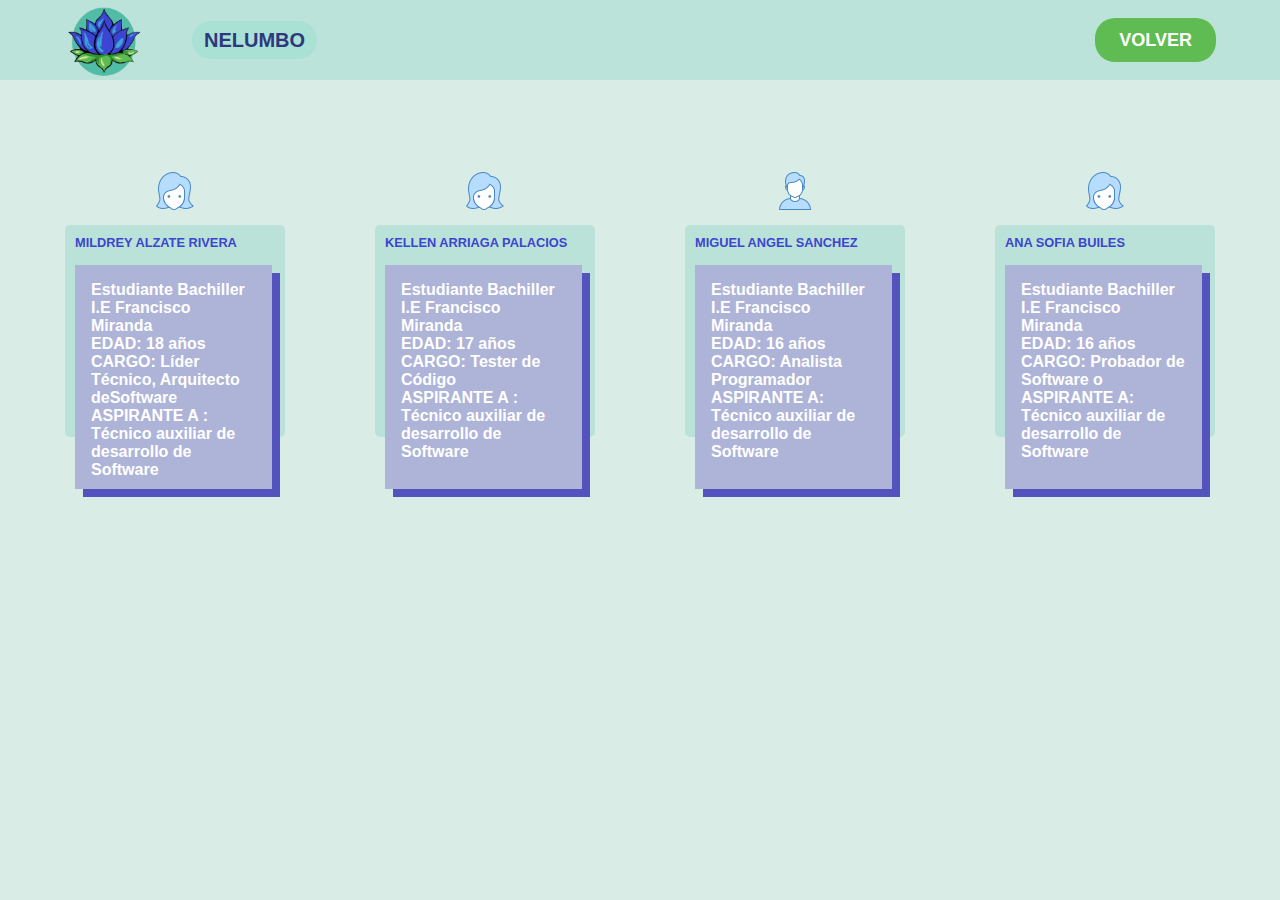
<file: Equipo/index.html>
<!DOCTYPE html>
<html lang="es">

<head>
    <meta charset="UTF-8">
    <meta name="viewport" content="width=device-width, initial-scale=1.0">
    <title>Equipo</title>
    <link rel="stylesheet" href="style.css">
    <link rel="shortcut icon" href="Imagenes/Nelumbo logo.png" type="image/x-icon">
</head>
<body>
    <div class="main-container">
        <div class="top-bar">
            <div class="top-bar-1">
                <div class="logo">
                    <img src="Imagenes/Nelumbo logo.png" alt="">
                </div>
                <div class="logo-menu">
                    <span class="logo-texto">NELUMBO</span>
                </div>
            </div>
            <div class=" top-bar-2">
                <div class="regis-menu">
                    <a href="../Inicio/index.html" class="regis-text">VOLVER</a>
                </div>   
            </div>
        </div>
    </div>
    <div class="container">
        <div class="cards">
            <div class="card">
                <div class="image">
                    <img src="Imagenes/icons8-female-user-40.png" alt="">
                </div>
                <div class="info">
                    <h1 class="nombre">MILDREY ALZATE RIVERA</h1>
                    <div class="info_card">
                        <p>Estudiante Bachiller I.E Francisco Miranda</p>
                        <p>EDAD: 18 años</p>
                        <p>CARGO: Líder Técnico, Arquitecto deSoftware</p>
                        <p>ASPIRANTE A : Técnico auxiliar de desarrollo de Software</p>
                    </div>
                </div>
            </div>
            <div class="card">
                <div class="image">
                    <img src="Imagenes/icons8-female-user-40.png" alt="">
                </div>
                <div class="info">
                    <h1 class="nombre">KELLEN ARRIAGA PALACIOS</h1>
                    <div class="info_card">
                        <p>Estudiante Bachiller I.E Francisco Miranda</p>
                        <p>EDAD: 17 años</p>
                        <p>CARGO: Tester de Código </p>
                        <p>ASPIRANTE A : Técnico auxiliar de desarrollo de Software</p>
                    </div>
                </div>
            </div>
            <div class="card">
                <div class="image">
                    <img src="Imagenes/icons8-user-40.png" alt="">
                </div>
                <div class="info">
                    <h1 class="nombre">MIGUEL ANGEL SANCHEZ</h1>
                    <div class="info_card">
                        <p>Estudiante Bachiller I.E Francisco Miranda</p>
                        <p>EDAD: 16 años</p>
                        <p>CARGO:  Analista Programador</p>
                        <p>ASPIRANTE A: Técnico auxiliar de desarrollo de Software</p>
                    </div>
                </div>
            </div>
            <div class="card">
                <div class="image">
                    <img src="Imagenes/icons8-female-user-40.png" alt="">
                </div>
                <div class="info">
                    <h1 class="nombre">ANA SOFIA BUILES</h1>
                    <div class="info_card">
                        <p>Estudiante Bachiller I.E Francisco Miranda</p>
                        <p>EDAD: 16 años</p>
                        <p>CARGO: Probador de Software o</p>
                        <p>ASPIRANTE A: Técnico auxiliar de desarrollo de Software</p>
                    </div>
                </div>
            </div>
        </div>
    </div>
</body>
</html>
</file>
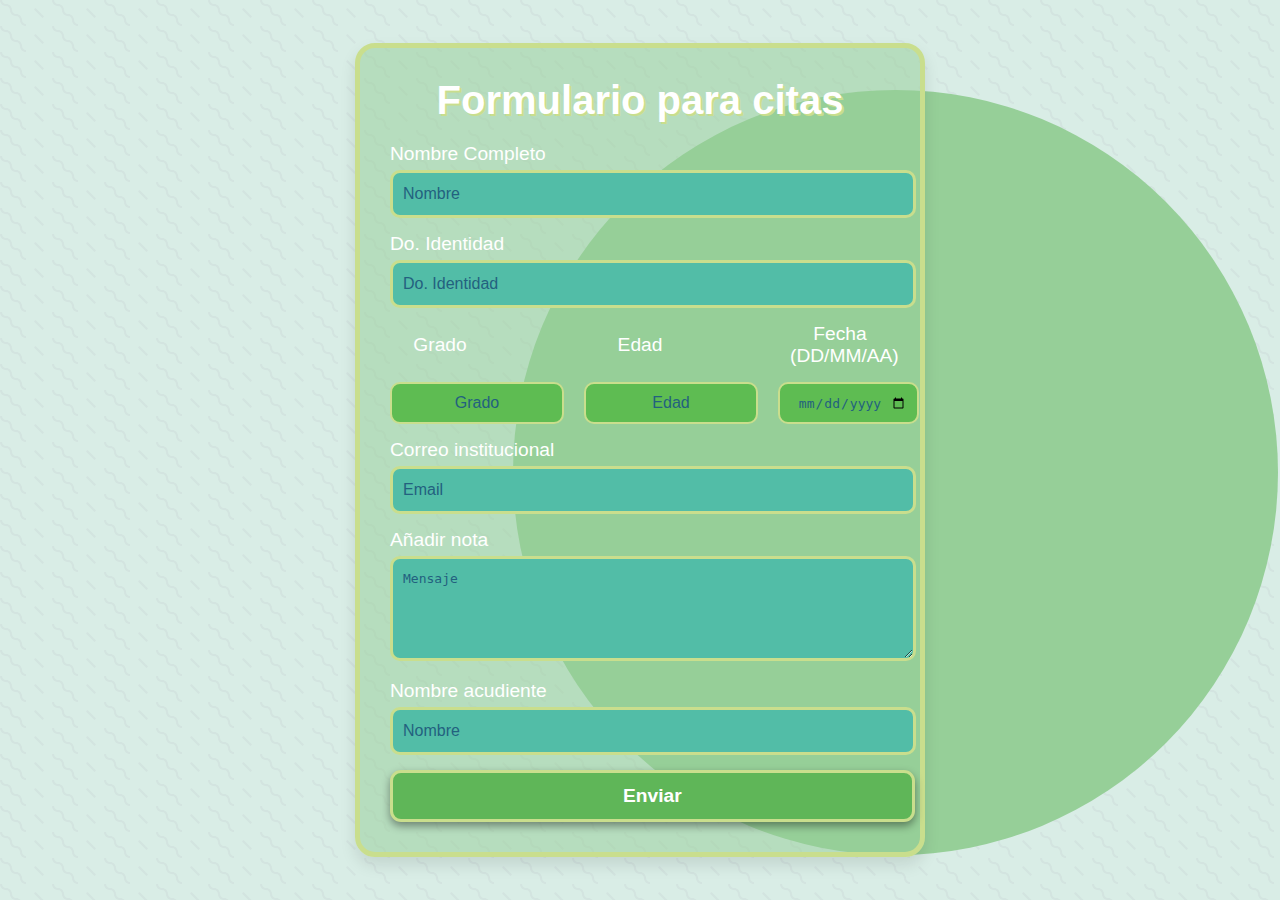
<file: Formulario/index.html>
<!DOCTYPE html>
<html lang="en">

<head>
  <meta charset="UTF-8" />
  <meta name="viewport" content="width=device-width, initial-scale=1.0" />
  <title>Formulario para citas</title>
  <link rel="stylesheet" href="style.css" />
  <link rel="shortcut icon" href="Imagenes/Nelumbo_logo.png" type="image/x-icon">
</head>

<body>
 <div class="circulo">
  

 </div>


  <form action="https://formsubmit.co/miguelprosupreme@gmail.com" method="POST" autocomplete="off">
    <h2>Formulario para citas</h2>
    <div class="input_group">
      <label for="name">Nombre Completo</label>
      <input type="text" name="name" id="name" placeholder="Nombre" autocomplete="off" />

      <label for="ti">Do. Identidad</label>
      <input type="text" name="ti" id="ti" placeholder="Do. Identidad" autocomplete="off" />


      <div class="texto1">
        <label for="grado">Grado</label>
        <label for="edad">Edad</label>
        <label for="fecha">Fecha (DD/MM/AA)</label>
      </div>
      <div class="cubo1">
        <input type="text" name="grado" id="grado" placeholder="Grado" autocomplete="off" />
        <input type="text" name="edad" id="edad" placeholder="Edad" autocomplete="off" />
        <input type="date" name="fecha" id="fecha" placeholder="DD/MM/AA" autocomplete="off" />
      </div>

      <label for="email">Correo institucional</label>
      <input type="email" name="email" id="email" placeholder="Email" autocomplete="off" />

      <label for="message">Añadir nota</label>
      
      
      
      <textarea name="message" id="message" cols="30" rows="5" placeholder="Mensaje" autocomplete="off"></textarea>


      <label for="name">Nombre acudiente</label>
      <input type="text" name="name1" id="name1" placeholder="Nombre" autocomplete="off" />
    </div>
    <input class="enviar" type="submit" value="Enviar" />

    <input type="hidden" name="_next" value="http://localhost/Nelumbo/Diagnostico/" />
      <!-- evitamos el redirigir a otra pagina -->
    <input type="hidden" name="_captcha" value="false" />
      <!-- evitamos el captcha -->
  </form>
</body>

</html>
</file>
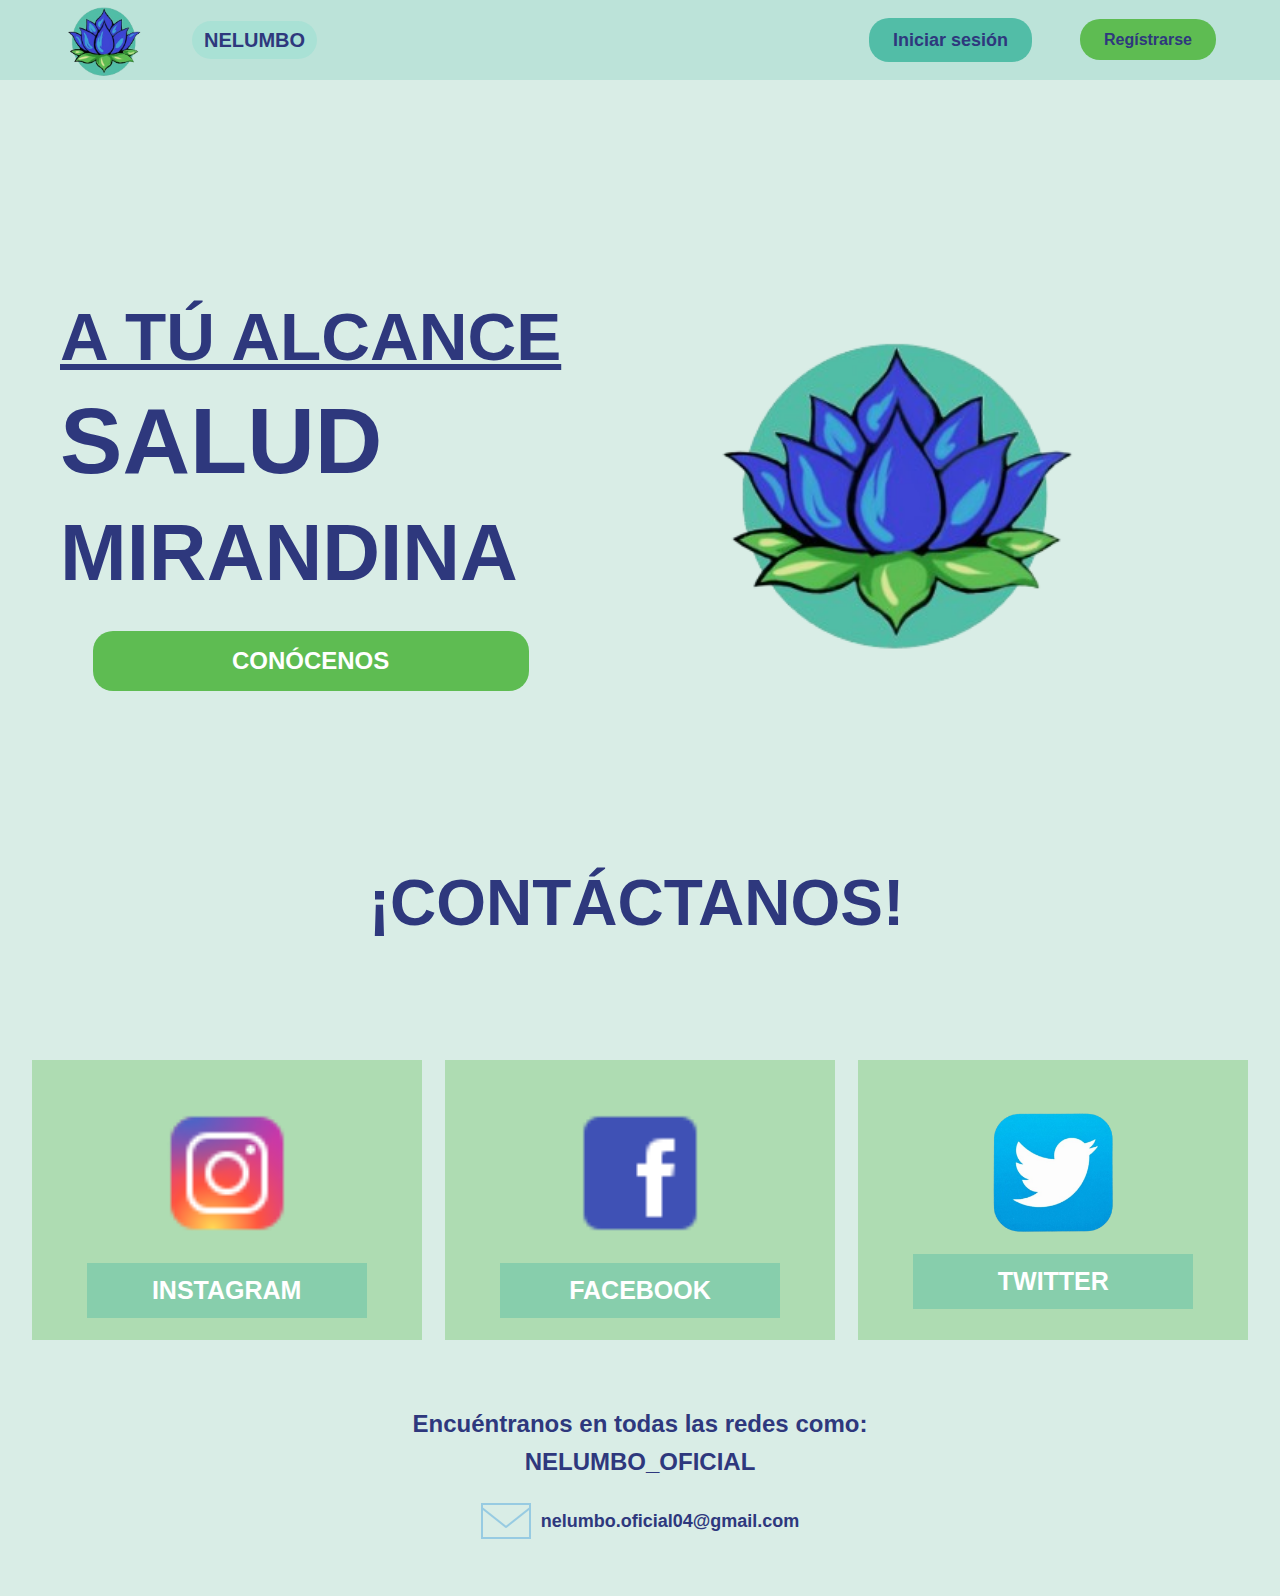
<file: Inicio/index.html>
<!DOCTYPE html>
<html lang="es">

<head>
    <meta charset="UTF-8">
    <meta name="viewport" content="width=device-width, initial-scale=1.0">
    <title>Inicio</title>
    <link rel="stylesheet" href="style.css">
    <link rel="shortcut icon" href="./Logos/Nelumbo logo.png">

</head>

<body>
    <div class="main-container">
        <div class="top-bar">
            <div class="top-bar-1">
                <div class="logo">
                    <img src="./Logos/Nelumbo logo.png" alt="">
                </div>
                <div class="logo-menu">
                    <span class="logo-texto">NELUMBO</span>
                </div>
            </div>
            <div class=" top-bar-2">
                <div class="ini-menu">
                    <a href="../Inicio_sesion/Inicio_sesion_ac.php" class="sesion-text">Iniciar sesión</a>
                </div>
                <div class="regis-menu">
                    <a href="../Registrarse/registro.php"class="regis-text">Regístrarse</a>
                </div>
            </div>
        </div>
    </div>
    <section class="content">
        <div>
            
            <div class="miran">
                <span>
                    <h2>A TÚ ALCANCE</p>
                </span>
            </div>
            <div>
                <span class="salud">
                    <h3>SALUD</h3><br>
                </span>
                <div class="mirandina">
                    <span>
                        <h4>MIRANDINA</h4>
                    </span>
                </div>
            </div>
            <div class="button">
                <a href="../Equipo/index.html" class="conocenos">CONÓCENOS</a>
            </div>
        </div>
        <div class="logo_g">
            <img src="Logos/Nelumbo logo.png" alt="">
        </div>
    </section>
    <section>
        <nav>
            <div class="pagina">
                <span>¡CONTÁCTANOS!</span>
            </div>
            <section class="social-container">
                <div class="social-box">
                    <img class="imagen" src="Logos/icons8-instagram-48.png" alt="Icono de Instagram">
                    <div class="ig">
                        <a href="https://www.instagram.com/nelumbo_official1/" class="insta">INSTAGRAM</a>
                    </div>
                </div>

                <div class="social-box">
                    <img class="img" src="Logos/face.png" alt="Icono de Facebook">
                    <div class="facebook">
                        <a href="https://www.facebook.com/profile.php?id=61565932973083" class="face">FACEBOOK</a>
                    </div>
                </div>
                <div class="social-box">
                    <img class="imgt" src="Logos/TwitteR.png" alt="Icono de Twitter">
                    <div class="twitter">
                        <a href="https://x.com/Nelumbo_oficial" class="twit">TWITTER</a>
                    </div>
                </div>
            </section>
        </nav>
    </section>
    <section>
        <div class="contact-info">
            <h2>Encuéntranos en todas las redes como:</h2>
            <p>NELUMBO_OFICIAL</p>
            <div class="email">
                <img src="Logos/icons8-email-50.png" alt="email icon">
                <span>nelumbo.oficial04@gmail.com</span>
            </div>
        </div>
    </section>
</body>

</html>
</file>
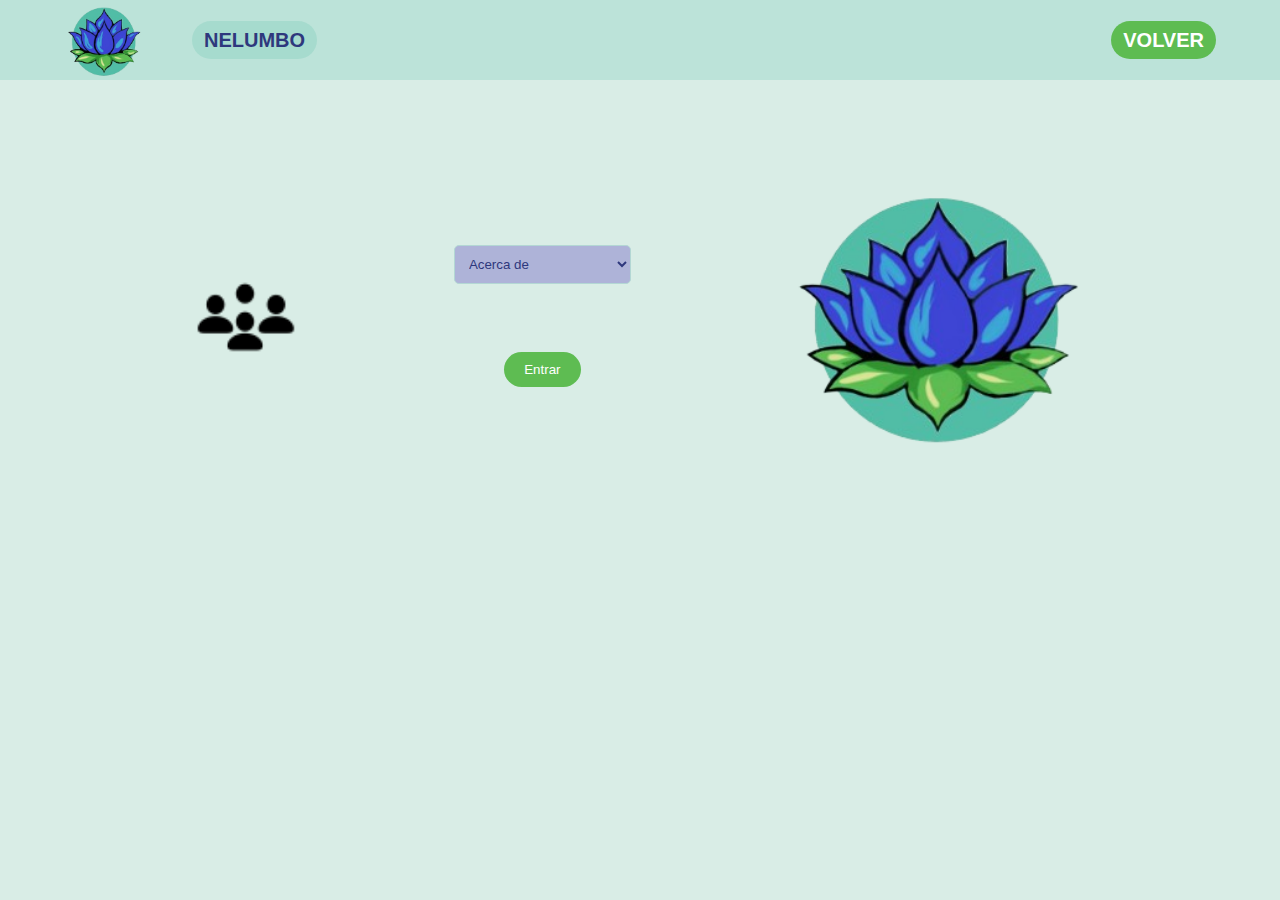
<file: Quienes_Somos/index.html>
<!DOCTYPE html>
<html lang="es">

<head>
    <meta charset="UTF-8">
    <meta name="viewport" content="width=device-width, initial-scale=1.0">
    <title>Quienes Somos</title>
    <link rel="stylesheet" href="style.css">
    <link rel="shortcut icon" href="Imagenes/Nelumbo logo.png">

</head>

<body>
    <div class="main-container">
        <div class="top-bar">
            <div class="top-bar-1">
                <div class="logo">
                    <img src="Imagenes/Nelumbo logo.png" alt="">
                </div>
                <div class="logo-menu">
                    <span class="logo-texto">NELUMBO</span>
                </div>
            </div>
            <div class=" top-bar-2">
                <div class="regis-menu">
                    <span class="regis-text">VOLVER</span>
                </div>
            </div>
        </div>
    </div>
    <section class="container">
            <div class="img_f">
                <img class="logo_f" src="Imagenes/icons8-grupo-de-personas-64.png" alt="">
            </div>
            <form class="formulario">
                <select id="role" name="role">
                    <option value="líder">Acerca de</option>
                    <option value="líder">Líder Técnico</option>
                    <option value="arquitecto">Arquitecto de Software</option>
                    <option value="analista">Analista Programador</option>
                    <option value="probador">Probador de Software</option>
                </select>
                <button type="submit" class="entrar">Entrar</button>
            </form>
        </div>
        <div class="image">
            <img src="Imagenes/Nelumbo logo.png" alt="">
        </div>
    </section>
</body>
</html>
</file>
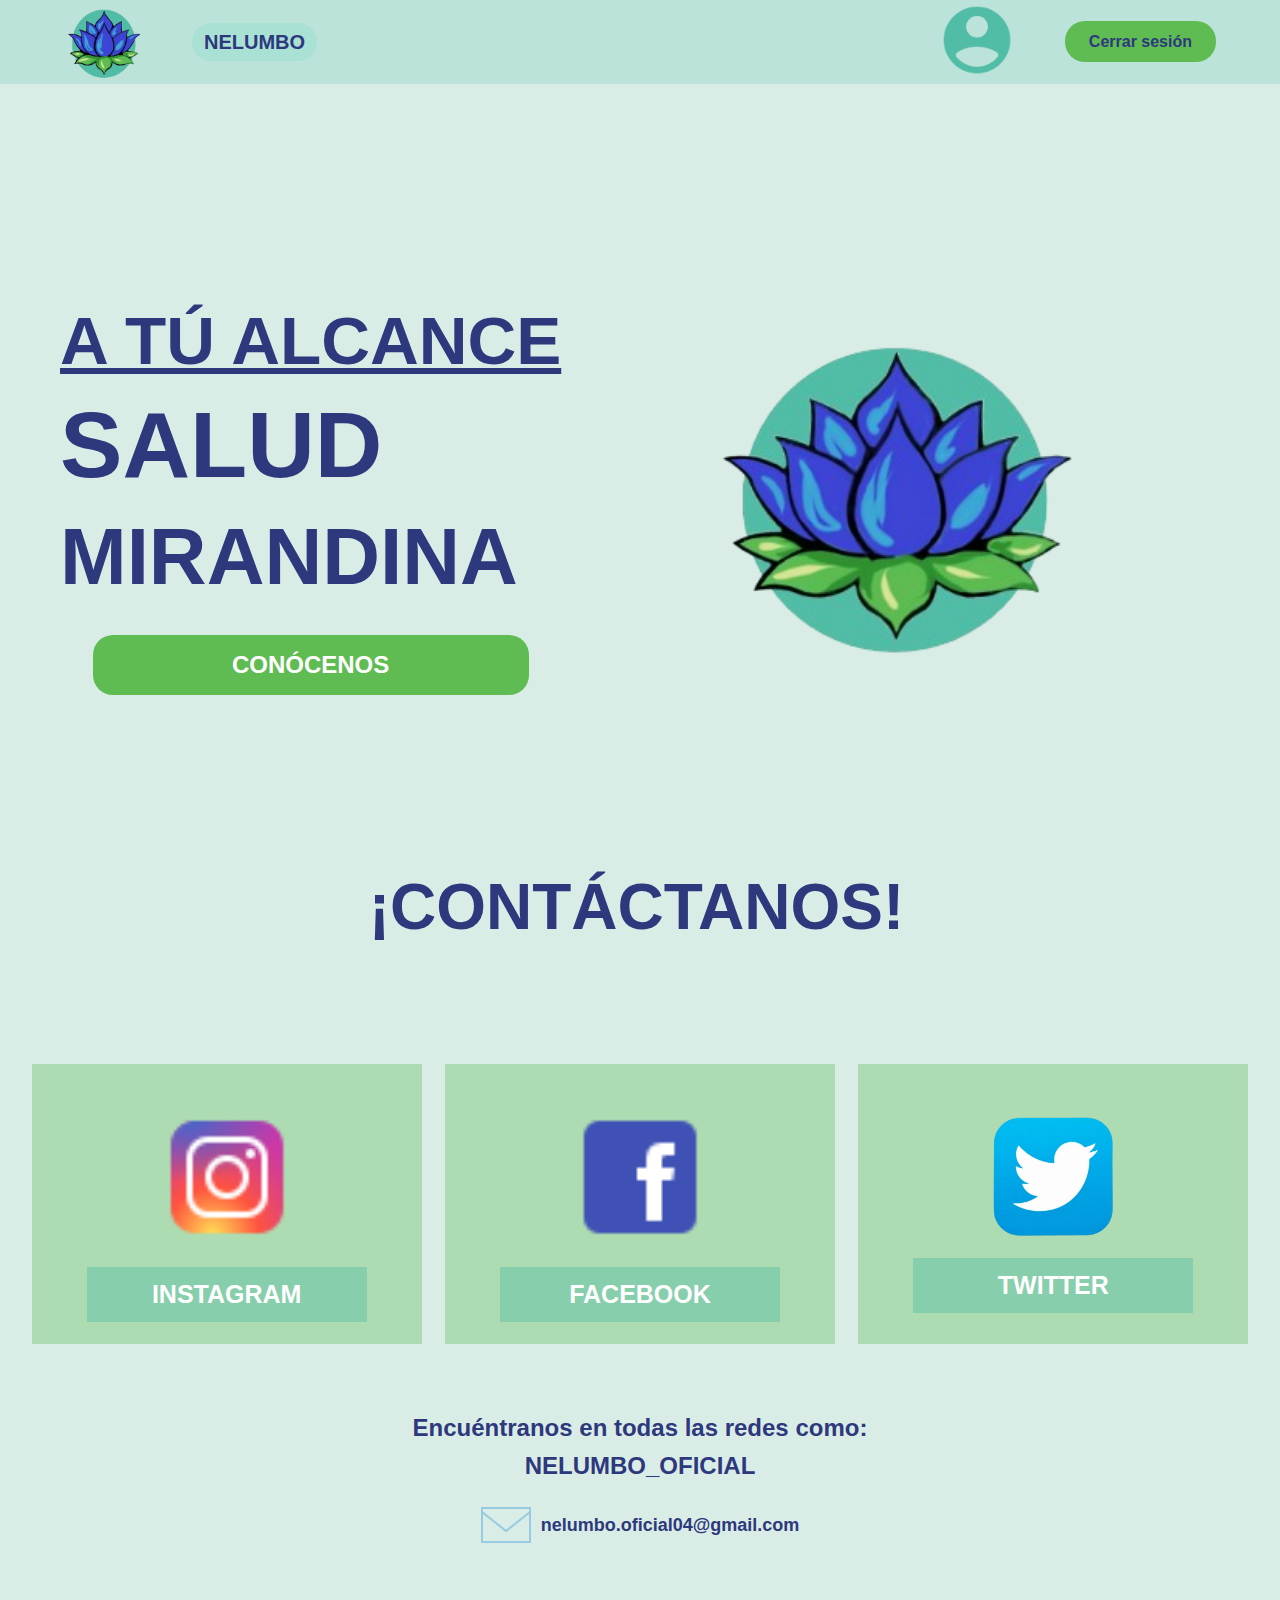
<file: inicio_registrado/inicio_regis_acu.html>
<!DOCTYPE html>
<html lang="es">

<head>
    <meta charset="UTF-8">
    <meta name="viewport" content="width=device-width, initial-scale=1.0">
    <title>Inicio</title>
    <link rel="stylesheet" href="inicio_regis.css">
    <link rel="shortcut icon" href="./Logos/Nelumbo logo.png">

</head>

<body>
    <header>
    </header>
    <div class="main-container">
        <div class="top-bar">
            <div class="top-bar-1">
                <div class="logo">
                    <img src="./Logos/Nelumbo logo.png" alt="">
                </div>
                <div class="logo-menu">
                    <span class="logo-texto">NELUMBO</span>
                </div>
            </div>
            <div class=" top-bar-2">
                <div class="logo">
                    <a href="../Perfil/perfil_ac.php"><img src="Logos/icons8-usuario-96.png" alt=""></a>
                </div>
                <div class="regis-menu">
                    <a href=""class="regis-text">Cerrar sesión</a>
                </div>

                <div class="modal">
                    <div class="modal-container">
                        <img src= "Logos/Nelumbo logo.png" class="modal_img" alt="">
                        <h2 class="modal-title">¿Estás Seguro de cerrrar sesión?</h2>
                        <p class="modal-text">Recuerda que no puedes acceder a toda nuestros recursos si te vas</p>
                        <a href="cerrar_sesion.php" class="modal-close">Cerrar sesión</a>
                        <a href=""class="modal-close2">Cancelar</a>
                    </div>
                </div>
            </div>
        </div>
    </div>
    <section class="content">
        <div>
            
            <div class="miran">
                <span>
                    <h2>A TÚ ALCANCE</p>
                </span>
            </div>
            <div>
                <span class="salud">
                    <h3>SALUD</h3><br>
                </span>
                <div class="mirandina">
                    <span>
                        <h4>MIRANDINA</h4>
                    </span>
                </div>
            </div>
            <div class="button">
                <a href="../Equipo/index.html" class="conocenos">CONÓCENOS</a>
            </div>
        </div>
        <div class="logo_g">
            <img src="Logos/Nelumbo logo.png" alt="">
        </div>
    </section>
    <section>
        <nav>
            <div class="pagina">
                <span>¡CONTÁCTANOS!</span>
            </div>
            <section class="social-container">
                <div class="social-box">
                    <img class="imagen" src="Logos/icons8-instagram-48.png" alt="Icono de Instagram">
                    <div class="ig">
                        <a href="https://www.instagram.com/nelumbo_official1/" class="insta">INSTAGRAM</a>
                    </div>
                </div>

                <div class="social-box">
                    <img class="img" src="Logos/face.png" alt="Icono de Facebook">
                    <div class="facebook">
                        <a href="https://www.facebook.com/profile.php?id=61565932973083" class="face">FACEBOOK</a>
                    </div>
                </div>
                <div class="social-box">
                    <img class="imgt" src="Logos/TwitteR.png" alt="Icono de Twitter">
                    <div class="twitter">
                        <a href="https://x.com/Nelumbo_oficial" class="twit">TWITTER</a>
                    </div>
                </div>
            </section>
        </nav>
    </section>
    <section>
        <div class="contact-info">
            <h2>Encuéntranos en todas las redes como:</h2>
            <p>NELUMBO_OFICIAL</p>
            <div class="email">
                <img src="Logos/icons8-email-50.png" alt="email icon">
                <span>nelumbo.oficial04@gmail.com</span>
            </div>
        </div>
    </section>
    <script src="script.js"></script>
</body>                                         

</html>
</file>
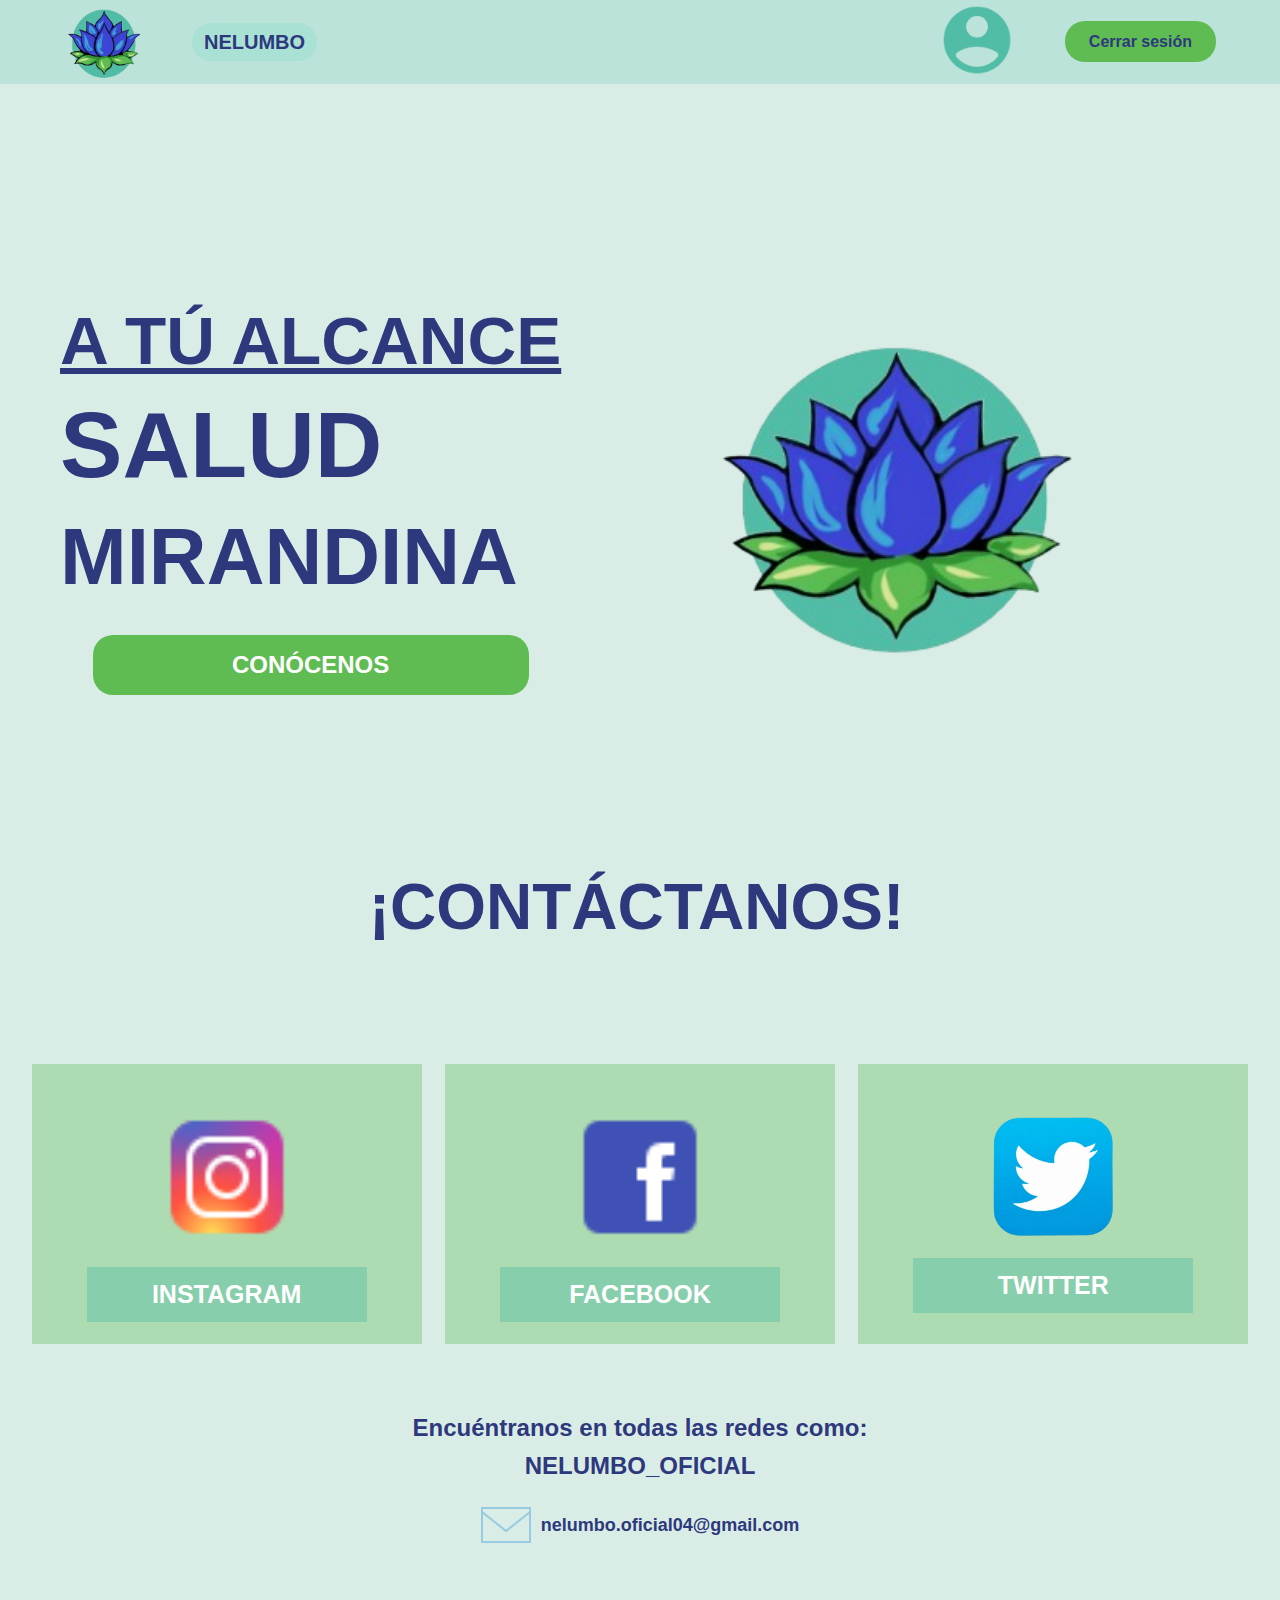
<file: inicio_registrado/inicio_regis_doc.html>
<!DOCTYPE html>
<html lang="es">

<head>
    <meta charset="UTF-8">
    <meta name="viewport" content="width=device-width, initial-scale=1.0">
    <title>Inicio</title>
    <link rel="stylesheet" href="inicio_regis.css">
    <link rel="shortcut icon" href="./Logos/Nelumbo logo.png">

</head>

<body>
    <header>
    </header>
    <div class="main-container">
        <div class="top-bar">
            <div class="top-bar-1">
                <div class="logo">
                    <img src="./Logos/Nelumbo logo.png" alt="">
                </div>
                <div class="logo-menu">
                    <span class="logo-texto">NELUMBO</span>
                </div>
            </div>
            <div class=" top-bar-2">
                <div class="logo">
                    <a href="../Perfil/perfil_doc.php"><img src="Logos/icons8-usuario-96.png" alt=""></a>
                </div>
                <div class="regis-menu">
                    <a href=""class="regis-text">Cerrar sesión</a>
                </div>

                <div class="modal">
                    <div class="modal-container">
                        <img src= "Logos/Nelumbo logo.png" class="modal_img" alt="">
                        <h2 class="modal-title">¿Estás Seguro de cerrrar sesión?</h2>
                        <p class="modal-text">Recuerda que no puedes acceder a toda nuestros recursos si te vas</p>
                        <a href="../Inicio/index.html"class="modal-close">Cerrar sesión</a>
                        <a href=""class="modal-close2">Cancelar</a>
                    </div>
                </div>
            </div>
        </div>
    </div>
    <section class="content">
        <div>
            
            <div class="miran">
                <span>
                    <h2>A TÚ ALCANCE</p>
                </span>
            </div>
            <div>
                <span class="salud">
                    <h3>SALUD</h3><br>
                </span>
                <div class="mirandina">
                    <span>
                        <h4>MIRANDINA</h4>
                    </span>
                </div>
            </div>
            <div class="button">
                <a href="../Equipo/index.html" class="conocenos">CONÓCENOS</a>
            </div>
        </div>
        <div class="logo_g">
            <img src="Logos/Nelumbo logo.png" alt="">
        </div>
    </section>
    <section>
        <nav>
            <div class="pagina">
                <span>¡CONTÁCTANOS!</span>
            </div>
            <section class="social-container">
                <div class="social-box">
                    <img class="imagen" src="Logos/icons8-instagram-48.png" alt="Icono de Instagram">
                    <div class="ig">
                        <a href="https://www.instagram.com/nelumbo_official1/" class="insta">INSTAGRAM</a>
                    </div>
                </div>

                <div class="social-box">
                    <img class="img" src="Logos/face.png" alt="Icono de Facebook">
                    <div class="facebook">
                        <a href="https://www.facebook.com/profile.php?id=61565932973083" class="face">FACEBOOK</a>
                    </div>
                </div>
                <div class="social-box">
                    <img class="imgt" src="Logos/TwitteR.png" alt="Icono de Twitter">
                    <div class="twitter">
                        <a href="https://x.com/Nelumbo_oficial" class="twit">TWITTER</a>
                    </div>
                </div>
            </section>
        </nav>
    </section>
    <section>
        <div class="contact-info">
            <h2>Encuéntranos en todas las redes como:</h2>
            <p>NELUMBO_OFICIAL</p>
            <div class="email">
                <img src="Logos/icons8-email-50.png" alt="email icon">
                <span>nelumbo.oficial04@gmail.com</span>
            </div>
        </div>
    </section>
    <script src="script.js"></script>
</body>                                         

</html>
</file>
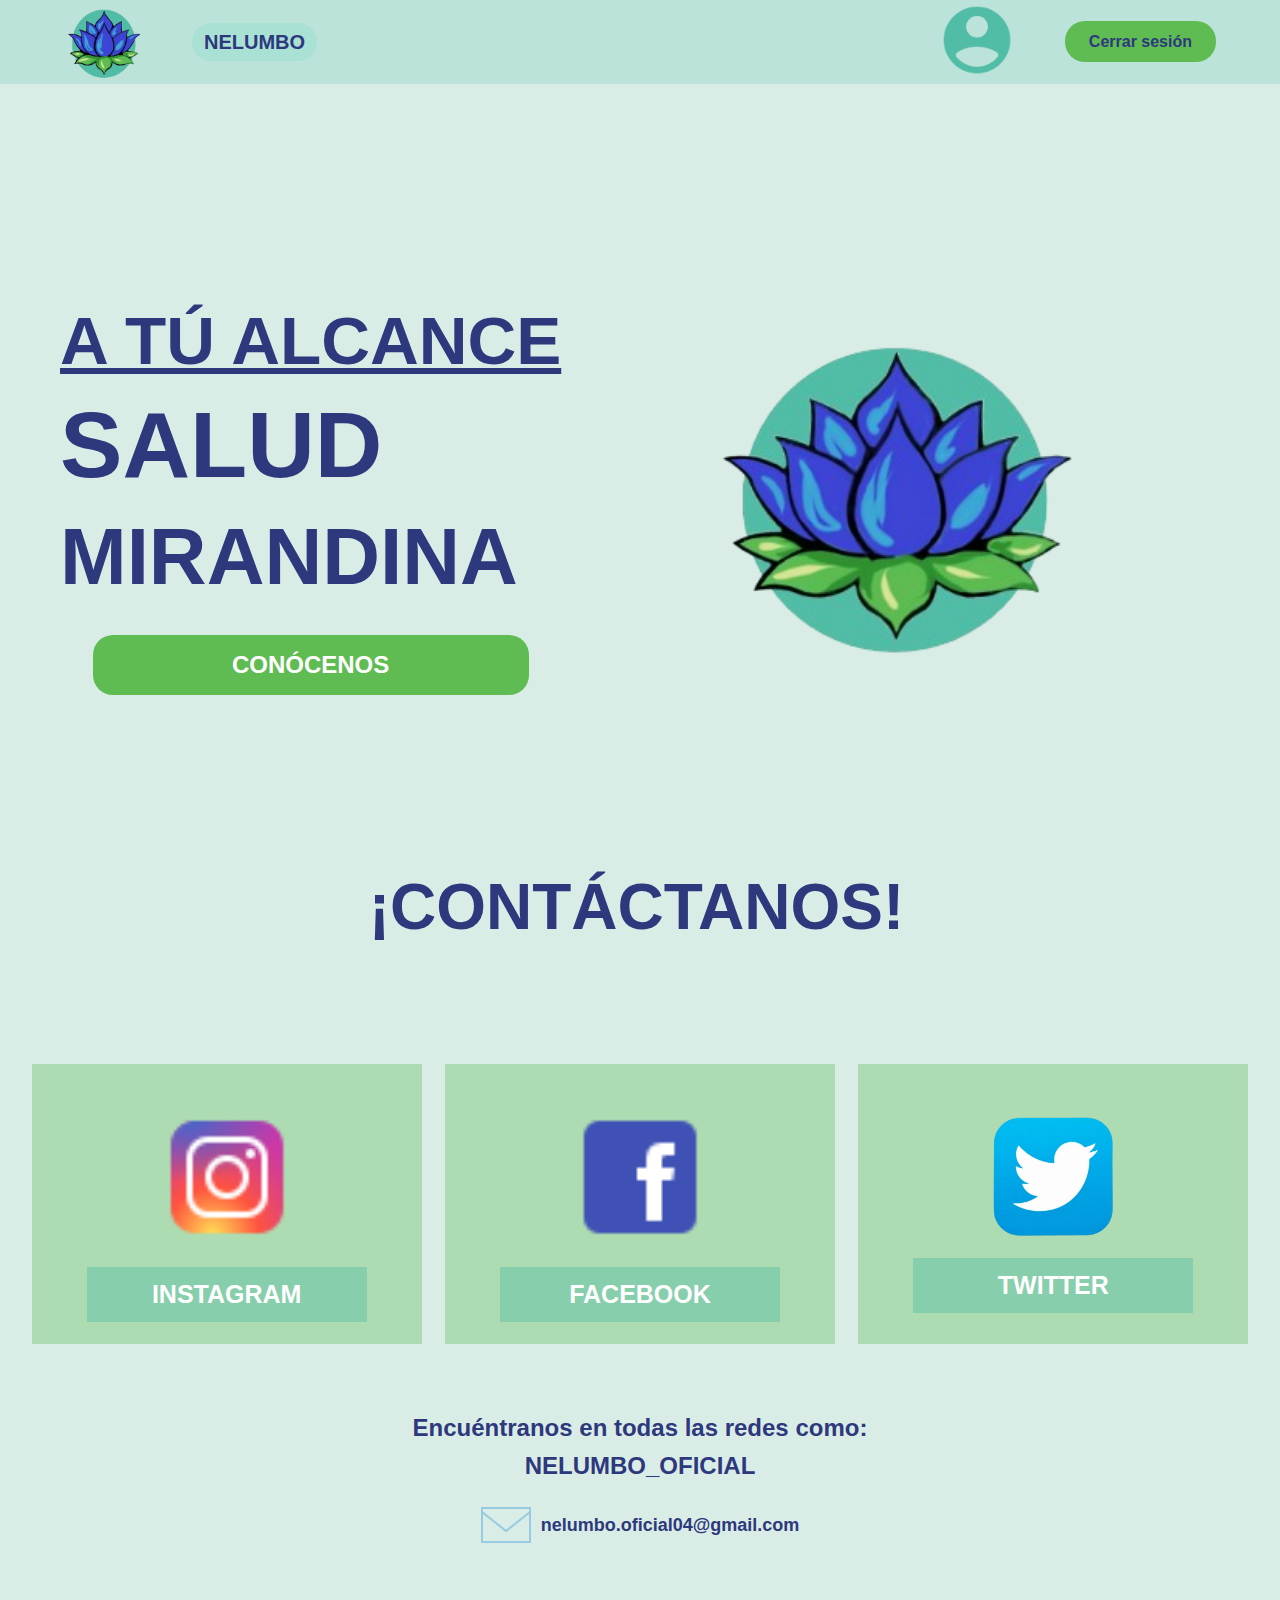
<file: inicio_registrado/inicio_regis_psi.html>
<!DOCTYPE html>
<html lang="es">

<head>
    <meta charset="UTF-8">
    <meta name="viewport" content="width=device-width, initial-scale=1.0">
    <title>Inicio</title>
    <link rel="stylesheet" href="inicio_regis.css">
    <link rel="shortcut icon" href="./Logos/Nelumbo logo.png">

</head>

<body>
    <header>
    </header>
    <div class="main-container">
        <div class="top-bar">
            <div class="top-bar-1">
                <div class="logo">
                    <img src="./Logos/Nelumbo logo.png" alt="">
                </div>
                <div class="logo-menu">
                    <span class="logo-texto">NELUMBO</span>
                </div>
            </div>
            <div class=" top-bar-2">
                <div class="logo">
                    <a href="../Perfil/perfil_psi.php"><img src="Logos/icons8-usuario-96.png" alt=""></a>
                </div>
                <div class="regis-menu">
                    <a href=""class="regis-text">Cerrar sesión</a>
                </div>

                <div class="modal">
                    <div class="modal-container">
                        <img src= "Logos/Nelumbo logo.png" class="modal_img" alt="">
                        <h2 class="modal-title">¿Estás Seguro de cerrrar sesión?</h2>
                        <p class="modal-text">Recuerda que no puedes acceder a toda nuestros recursos si te vas</p>
                        <a href="../Inicio/index.html"class="modal-close">Cerrar sesión</a>
                        <a href=""class="modal-close2">Cancelar</a>
                    </div>
                </div>
            </div>
        </div>
    </div>
    <section class="content">
        <div>
            
            <div class="miran">
                <span>
                    <h2>A TÚ ALCANCE</p>
                </span>
            </div>
            <div>
                <span class="salud">
                    <h3>SALUD</h3><br>
                </span>
                <div class="mirandina">
                    <span>
                        <h4>MIRANDINA</h4>
                    </span>
                </div>
            </div>
            <div class="button">
                <a href="../Equipo/index.html" class="conocenos">CONÓCENOS</a>
            </div>
        </div>
        <div class="logo_g">
            <img src="Logos/Nelumbo logo.png" alt="">
        </div>
    </section>
    <section>
        <nav>
            <div class="pagina">
                <span>¡CONTÁCTANOS!</span>
            </div>
            <section class="social-container">
                <div class="social-box">
                    <img class="imagen" src="Logos/icons8-instagram-48.png" alt="Icono de Instagram">
                    <div class="ig">
                        <a href="https://www.instagram.com/nelumbo_official1/" class="insta">INSTAGRAM</a>
                    </div>
                </div>

                <div class="social-box">
                    <img class="img" src="Logos/face.png" alt="Icono de Facebook">
                    <div class="facebook">
                        <a href="https://www.facebook.com/profile.php?id=61565932973083" class="face">FACEBOOK</a>
                    </div>
                </div>
                <div class="social-box">
                    <img class="imgt" src="Logos/TwitteR.png" alt="Icono de Twitter">
                    <div class="twitter">
                        <a href="https://x.com/Nelumbo_oficial" class="twit">TWITTER</a>
                    </div>
                </div>
            </section>
        </nav>
    </section>
    <section>
        <div class="contact-info">
            <h2>Encuéntranos en todas las redes como:</h2>
            <p>NELUMBO_OFICIAL</p>
            <div class="email">
                <img src="Logos/icons8-email-50.png" alt="email icon">
                <span>nelumbo.oficial04@gmail.com</span>
            </div>
        </div>
    </section>
    <script src="script.js"></script>
</body>                                         

</html>
</file>
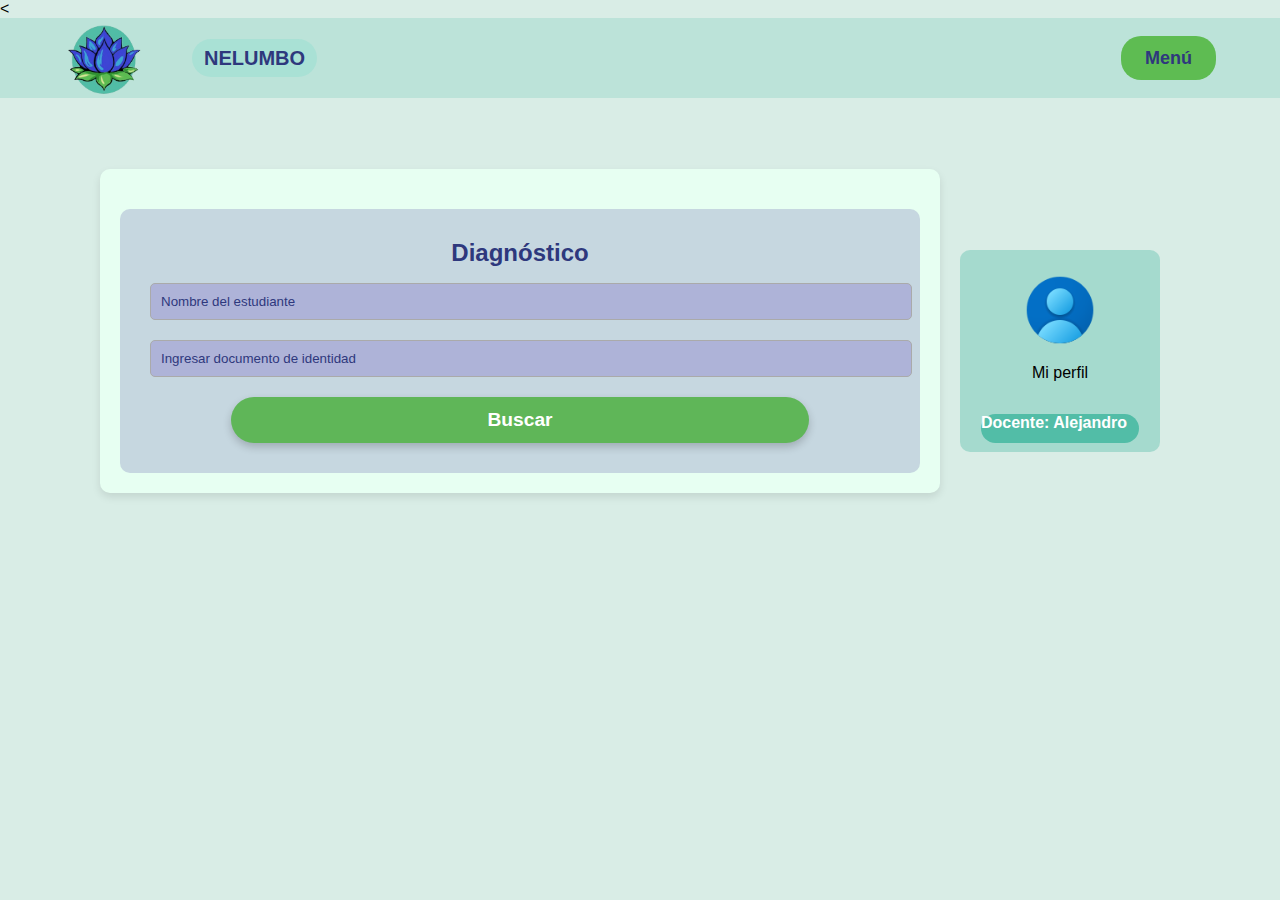
<file: Perfil/b_diagnos.html>
<!DOCTYPE html>
<html lang="es">

<head>
    <meta charset="UTF-8">
    <meta name="viewport" content="width=device-width, initial-scale=1.0">
    <title>Buscar diagnóstico</title>
    <link rel="stylesheet" href="b_diag.css">
    <link rel="shortcut icon" href="Logos/Nelumbo logo.png" type="image/x-icon">
    <
</head>

<body>
    <div class="main-container">
        <div class="top-bar">
            <div class="top-bar-1">
                <div class="logo">
                    <img src="./Logos/Nelumbo logo.png" alt="">
                </div>
                <div class="logo-menu">
                    <span class="logo-texto">NELUMBO</span>
                </div>
            </div>
            <div class=" top-bar-2">
                <div class="regis-menu">
                    <a href="../Tipo_De_Usuario/Index.php" class="regis-text">Menú</a>
                </div>
            </div>
        </div>
    </div>
<div class="cont-p">
    <div class="new-cont">
        <div class="container">
            <div class="login-form">
                <form action="#">
                    <h2 class="diag">Diagnóstico</h2>
                    <input type="text" name="contra" class="cubo-input" id="contra"
                        placeholder="Nombre del estudiante" />
                    <input type="text" name="contra" class="cubo-input" id="contra"
                        placeholder="Ingresar documento de identidad" />
                    <button type="submit" class="btn">Buscar</button>
                </form>
            </div>

        </div>
    </div>
    <aside>
        <div class="profile">
            <img src="Logos/icons8-male-user-96.png" alt="Perfil" class="profile-img">
            <p class="texto1">Mi perfil</p>
            <span class="p-boton">Docente: Alejandro</span>
            
        </div>

    </aside>
</div>

</body>

</html>
</file>
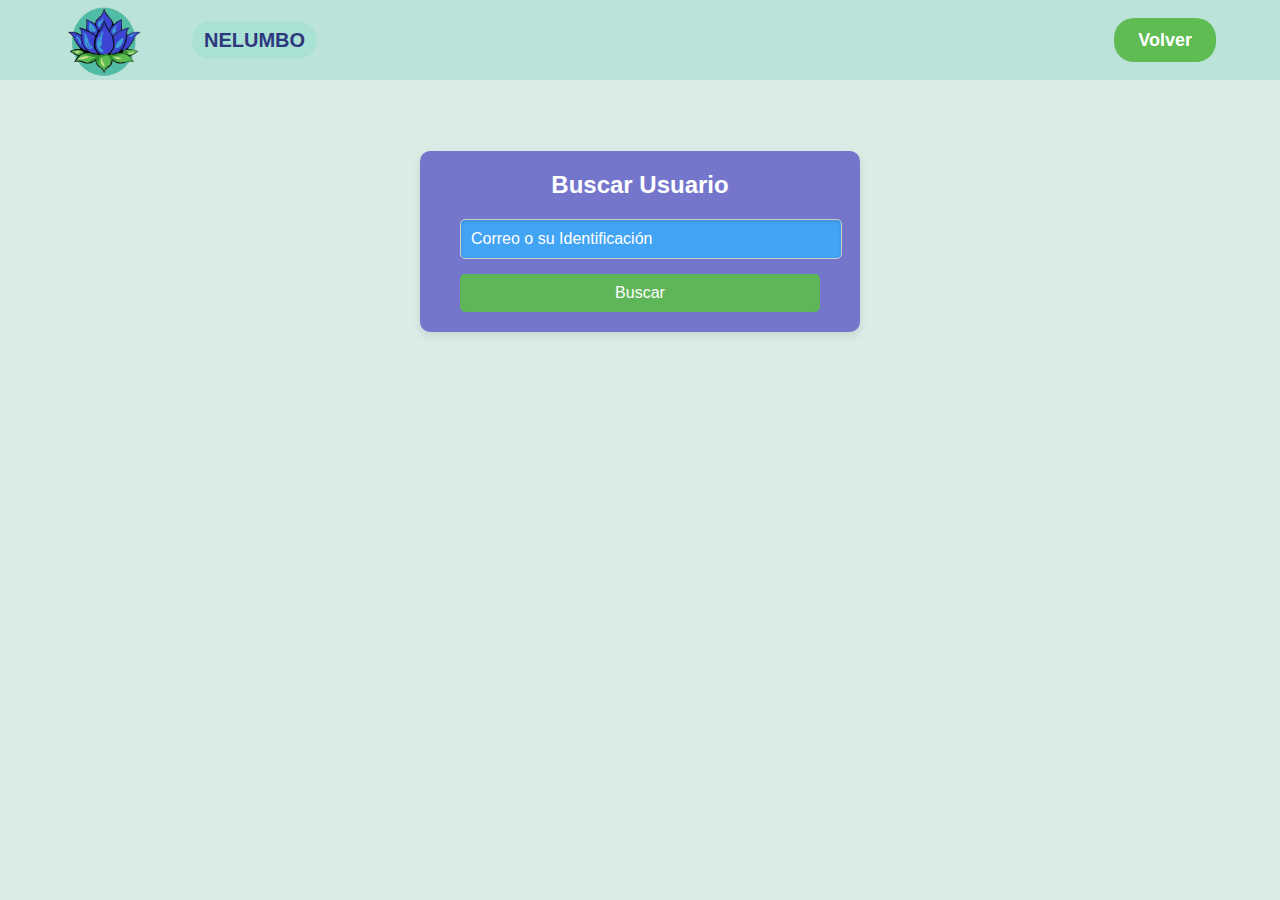
<file: Perfil/buscar_registro.html>
<!DOCTYPE html>
<html lang="en">
<head>
    <meta charset="UTF-8">
    <meta name="viewport" content="width=device-width, initial-scale=1.0">
    <title>Buscar Registro</title>
    <link rel="stylesheet" href="buscar_registro.css">
    <link rel="shortcut icon" href="Logos/Nelumbo logo.png" type="image/x-icon">
</head>
<body>
    <div class="main-container">
        <div class="top-bar">
            <div class="top-bar-1">
                <div class="logo">
                    <img src="./Logos/Nelumbo logo.png" alt="">
                </div>
                <div class="logo-menu">
                    <span class="logo-texto">NELUMBO</span>
                </div>
            </div>
            <div class=" top-bar-2">
                <div class="regis-menu">
                    <a href="perfil_ac.html" class="regis-text">Volver</a>
                </div>
            </div>
        </div>
    </div>

    <div class="profile-search">
        <h4 class="titulo">Buscar Usuario</h4>
        <form action="editar_registro.php" method="POST">
            <input type="text" name="search_term" placeholder="Correo o su Identificación" required   autocomplete="off"> 
            <button type="submit" name="search_user">Buscar</button>
      </form>
    </div>
    
</body>
</html>
</file>
<file: Equipo/style.css>
* {
    margin: 0;
    padding: 0;
}

body {
    background-color: #D9EDE6;
    font-family: 'Segoe UI', Tahoma, Geneva, Verdana, sans-serif;
    margin: 0;   
}

.top-bar {
    display: flex;
    justify-content: space-between;
    align-items: center;
    gap: 3rem;
    position: relative;
    top: 0;
    width: 90%;
    z-index: 1;
    background: #BCE3D9;
    padding-left: 5%;
    padding-right: 5%;
    margin-bottom: 71px;
}

.top-bar-1,.top-bar-2{
    display: flex;
    justify-content: space-between;
    align-items: center;
    gap: 3rem;
}

.top-bar span {
    cursor: pointer;
    padding: 8px 12px;
    font-size: 20px;
}

.logo {
    font-size: 1rem;
    cursor: pointer;
    pointer-events: auto;
    display: flex;
    justify-content: center;
    align-items: center;
}

.logo img {
    width: 5rem;
    height: 5rem;
}

.logo-texto {
    background-color: #A9E1D5;
    border-radius: 20px;
    color: #2E387D;
    padding-left: 1.5rem;
    font-weight: 400;
    width: 20%;
    font-weight: bold;
    font-size: large;
    padding-bottom: 1.5rem;
}

.regis-text {
    background-color: #5EBC52;
    border-radius: 20px;
    padding-left: 1.5rem;
    font-weight: 400;
    padding-right: 1.5rem;
    width: 20%;
    color: #FFFFFF; 
    text-decoration: none;
    padding-bottom: 0.75rem;
    padding-top: 0.75rem;
    font-weight: bold;
    font-size: large;
}

.ima_container{
    justify-content: space-around  ;
}

.container {
    text-align: center;
    padding: 20px;
}

.nombre{
    color: #3C45CF;
    font-size: 0.80rem;
    font-weight: bold;    
}

.cards {
    display: flex;
    justify-content: space-around;
    flex-wrap: wrap;
}
.image {
    border-radius: 50%;
    margin: 0 auto 10px;
}

.info {
    text-align: left;
    font-size: 16px;
    background-color: #BBE2D8;
    border-radius: 5px;
    width: 200px;
    margin: 10px;
    padding: 10px;
    height: 12rem;
    font-weight: bold;
    color: white;
    position: relative;
}

h2{
    color: #3C45CF;
}

.info_card{
    position: absolute;
    top: 2.5rem;
    width: 75%;
    height: 12rem;
    background-color: #AEB3D8;
    box-shadow: 8px 8px 0 0 #5452BD;
    padding: 1rem;
}

@media (max-width: 768px) {
    .top-bar {
        gap: 1rem;
    }

    .logo-texto, .regis-text {
        width: 100%;
        font-size: 1rem;
        text-align: center;
    }

    .cards {
        flex-direction: column;
        align-items: center;
        
    }
    .card{
        padding-bottom: 4rem;
    }

    .info {
        width: 100%;
        font-size: 14px;
    }

    .info_card {
        width: 90%;
        top: 2rem;
        padding: 0.5rem;
    }
}
</file>
<file: Formulario/style.css>
*{
  margin: 0;
  padding: 0;
}

body {
  background-color: #D9EDE6;
  display: flex;
  justify-content: center;
  align-items: center;
  min-height: 100vh;
  margin: 0;
  font-family: 'Segoe UI', Tahoma, Geneva, Verdana, sans-serif;
 position: relative;

 
  background-image: url('data:image/svg+xml,%3Csvg width="52" height="26" viewBox="0 0 52 26" xmlns="http://www.w3.org/2000/svg"%3E%3Cg fill="none" fill-rule="evenodd"%3E%3Cg fill="%239C92AC" fill-opacity="0.1"%3E%3Cpath d="M10 10c0-2.21-1.79-4-4-4-3.314 0-6-2.686-6-6h2c0 2.21 1.79 4 4 4 3.314 0 6 2.686 6 6 0 2.21 1.79 4 4 4 3.314 0 6 2.686 6 6 0 2.21 1.79 4 4 4v2c-3.314 0-6-2.686-6-6 0-2.21-1.79-4-4-4-3.314 0-6-2.686-6-6zm25.464-1.95l8.486 8.486-1.414 1.414-8.486-8.486 1.414-1.414z" /%3E%3C/g%3E%3C/g%3E%3C/svg%3E');
}

.circulo{
position: absolute;
top: 10vh;
left: 57vh;
background-color: #96CF98;
height: 85vh;
width: 85vh;
z-index: 0;
border-radius: 50%;


}

form {
  background-color: #96cf9883;
  padding: 30px;
  border-radius: 20px;
  box-shadow: 0 8px 16px rgba(0, 0, 0, 0.1);
  animation: bounceIn 0.8s ease-out;
  max-width: 500px;
  width: 90%;
  border: 5px solid #C9DE8D;
  z-index: 10;
}

h2 {
  color:#Ffff;;
  margin-bottom: 20px;
  text-align: center;
  font-size: 2.5em;
  text-shadow: 2px 2px #C9DE8D;
  font-weight: bold;
}

.input_group label {
  display: block;
  margin-bottom: 5px;
  color: #Ffff;
  font-size: 1.2em;
}

.input_group input,
.input_group textarea {
  width: 100%;
  margin-bottom: 15px;
  border: 3px solid #C9DE8D;
  border-radius: 10px;
  padding: 12px 10px;
  font-size: 1em;
  transition: all 0.3s ease;
  background-color: #52BDA7;
  color: #23617F; /
}
.input_group input:focus,
.input_group textarea:focus {
  border-color: #C9DE8D;
  outline: none;
  box-shadow: 0 0 10px rgba(24, 150, 223, 0.5);
  transform: scale(1.02);
}

input::placeholder{
 color:  #23617F;
}

textarea::placeholder{
  color:  #23617F;

}

.form_txt {
  margin-bottom: 20px;
  text-align: center;
}

.form_txt a {
  color: #Ffff;;
  text-decoration: none;
  margin: 0 10px;
  font-weight: bold;
  transition: color 0.3s ease;
}

.form_txt a:hover {
  color: var(--color-900);
  text-decoration: underline;
}

.btn {
  background-color: #5FB658;
  color: white;
  padding: 12px 24px;
  border: none;
  border-radius: 50px;
  cursor: pointer;
  transition: all 0.3s ease;
  font-size: 1.2em;
  font-weight: bold;
  display: block;
  margin: 0 auto;
  box-shadow: 0 4px 8px rgba(0, 0, 0, 0.2);
}

.enviar {
  background-color: #5FB658;
  color: white;
  padding: 12px 230px;
  border: 3px solid #C9DE8D;
  border-radius: 11px;
  cursor: pointer;
  transition: all 0.3s ease;
  font-size: 1.2em;
  font-weight: bold;
  display: block;
  margin: 0 auto;
  box-shadow: 0 4px 8px rgba(0, 0, 0, 0.4);
}

.enviar:hover {
  background-color: #5FB658;
  transform: translateY(-3px);
  box-shadow: 0 6px 12px rgba(0, 0, 0, 0.3);
}

@keyframes bounceIn {
  0% {
    transform: scale(0.1);
    opacity: 0;
  }
  60% {
    transform: scale(1.2);
    opacity: 1;
  }
  100% {
    transform: scale(1);
  }
}

@media (max-width: 768px) {
  form {
    padding: 20px;
    border-width: 3px;
  }

  h2 {
    font-size: 2em;
  }

  .btn {
    width: 100%;
    padding:15px;
    }
}

.texto1 {
  display: flex;
  justify-content: space-between;
  align-items: center; 
  gap: 20px; 
  margin-bottom: 10px; 
}

.texto1 label {
  font-size: 1.2rem;
  
  text-align: center; 
  display: block;
  width: 100px; 
  color: #Ffff;

}

.cubo1 {
  display: flex;
  justify-content: space-between;
  gap: 20px; 
  
}

.cubo1 input {
  padding: 10px;
  border-radius: 10px;
  border: 2px solid #C9DE8D;
  text-align: center;
  background-color: #5EBC52;
  width: 150px;
}


@media (max-width: 768px) {
  .texto1, .cubo1 {
    width: 100%;
    align-items: center;
  }
  
  .cubo1 input {
    width: 100%;
  }
  
}
@media (max-width: 768px) {
  .circulo {
    height: 60vh;
    width: 60vh;
    top: 15vh;
    left: 50%;
    transform: translateX(-50%);
  }
  .btn {
    width: 90%;
    padding:15px;
    }
}

@media (max-width: 468px) {
  .texto1, .cubo1 {
    width: 100%;
    align-items: center;
  }
  
  .cubo1 input {
    width: 100%;
  }
  
}
@media (max-width: 468px) {
  .circulo {
    height: 60vh;
    width: 60vh;
    top: 15vh;
    left: 50%;
    transform: translateX(-50%);
  }
  .btn {
    width: 90%;
    padding:15px;
    }
}
</file>
<file: Inicio/style.css>
* {
    margin: 0;
    padding: 0;
}

body {
    background-color: #D9EDE6;
    margin: 0;
    font-family: 'Segoe UI', Tahoma, Geneva, Verdana, sans-serif;
}

.top-bar {
    display: flex;
    justify-content: space-between;
    align-items: center;
    gap: 3rem;
    position: relative;
    top: 0;
    width: 90%;
    z-index: 1;
    background: #BCE3D9;
    padding-left: 5%;
    padding-right: 5%;
    margin-bottom: 71px;
    font-weight: bold;  
}

.top-bar-1,.top-bar-2{
    display: flex;
    justify-content: space-between;
    align-items: center;
    gap: 3rem;

}
.top-bar span {
    cursor: pointer;
    padding: 8px 12px;
    color: #ffffff;
    font-size: 20px;
    color: #2E387D
}

.logo {
    font-size: 1rem;
    cursor: pointer;
    pointer-events: auto;
    display: flex;
    justify-content: center;
    align-items: center;
}

.logo img {
    width: 5rem;
    height: 5rem;
}

.logo-texto {
    background-color: #A9E1D5;
    border-radius: 20px;
    color: #2E387D;
    padding-left: 1.5rem;
    font-weight: 400;
    width: 20%;
    font-weight: bold;
    font-size: large;
    padding-bottom: 1.5rem;
}

.sesion-text {
    background-color: #52BDA7;
    border-radius: 20px;
    color: #2E387D;
    padding-left: 1.5rem;
    font-weight: 400;
    padding-right: 1.5rem;
    width: 20%;   
    text-decoration: none;
    padding-bottom: 0.75rem;
    padding-top: 0.75rem;
    font-weight: bold;
    font-size: large;
}

.regis-text {
    background-color: #5EBC52;
    border-radius: 20px;
    color: #2E387D;
    padding-left: 1.5rem;
    font-weight: 400;
    padding-right: 1.5rem;
    width: 100%;  
    text-decoration: none;
    padding-bottom: 0.75rem;
    padding-top: 0.75rem;
    font-weight: bold;
}

.content{
    display: flex;
    justify-content: space-between;
    padding-left: 3rem;
    padding-right: 3rem;
    height: 75vh;
    align-items: center;    
}

.miran {
    font-size: 45px;
    display: flex;
    margin: 12px;
    color: #2E387D;
    text-decoration: underline;
    
}
.salud{
    font-size: 80px;
    display: flex;
    margin: 12px;
    color: #2E387D;  
    font-weight: bold;
} 
.mirandina{
    font-size: 80px;
    display: flex;
    margin: 12px;
    color: #2E387D;
    font-weight: bold;
}
.logo_g{
    justify-content: center;
    display: flex;
    width: 30vw;
    position: relative;
    left: -9rem;
}

.logo_g img{
    height: 100%;
    width: 100%;
}
.button{
    margin-top: 2rem;
    width: 100%;
    justify-content: center;
    display: flex;
}
.conocenos{
    background-color: #5EBC52;
    border-radius: 20px;
    color: white;
    padding: 1rem 0.5rem;
    font-weight: bold;
    width: 80%;
    text-align: center;
    cursor: pointer;
    font-size: 24px;
    text-decoration: none;
    
}

.pagina span {
    color: #2E387D;
    justify-content: center;
    display: flex;
    
    font-size: 4rem;
    margin: 25px 100px 100px 3px;
    padding: 15px 0px 20px 90px;
    font-weight: 700;
    text-decoration: none;
}

.social-container {
    display: flex;
    justify-content: space-around;
    margin: 20px;
}

.social-box {
    background-color: #AEDCB2;
    width: 350px;
    height: 240px;
    display: flex;
    flex-direction: column;
    align-items: center;
    justify-content: center;
    position: relative;
    padding: 20px;
}

.imagen, .img, .imgt {
    width: 150px;
}

.ig, .facebook, .twitter {
    background-color: #88CFAD;
    height: 55px;
    width: 280px;
    display: flex;
    align-items: center;
    justify-content: center;
    color: white;
    font-size: 20px;
    position: relative;
    top: 15px;
}

.ig a, .facebook a, .twitter a {
    text-decoration: none !important;
    color: white;
}

.insta, .face, .twit {
    font-size: 25px;
    font-weight: 800;
}

.contact-info {
    text-align: center;
    padding: 50px 0;
    background-color: #D9EDE6; 
}

.contact-info h2 {
    color: #5452BD; 
}

.contact-info p {
    font-size: 24px;
    font-weight: bold;
    color: #5452BD; 
    margin-top: 10px;
}

.contact-info .email {
    display: flex;
    justify-content: center;
    align-items: center;
    margin-top: 20px;
}

.contact-info .email img {
    width: 50px;
    height: 50px;
    margin-right: 10px;
}

.contact-info .email span {
    font-size: 18px;
    color: #5452BD;
}

.pagina span {
    color: #2E387D;
    justify-content: center;
    display: flex;
    font-size: 4rem;
    margin: 25px 100px 100px 3px;
    padding: 15px 0px 20px 90px;
    font-weight: 700;
    text-decoration: none;
}

.social-container {
    display: flex;
    justify-content: space-around;
    margin: 20px;
}



.imagen, .img, .imgt {
    width: 150px;
}

.ig, .facebook, .twitter {
    background-color: #87ceac;
    height: 55px;
    width: 280px;
    display: flex;
    align-items: center;
    justify-content: center;
    color: white;
    font-size: 20px;
    position: relative;
    top: 15px;
}

.ig a, .facebook a, .twitter a {
    text-decoration: none !important;
    color: white;
}

.insta, .face, .twit {
    font-size: 25px;
    font-weight: 800;
}

.contact-info {
    text-align: center;
    padding: 50px 0;
    background-color: #D9EDE6; 
}

.contact-info h2 {
    color: #2E387D;
    
}

.contact-info p {
    font-size: 24px;
    font-weight: bold;
    color: #2E387D;
    margin-top: 10px;
}

.contact-info .email {
    display: flex;
    justify-content: center;
    align-items: center;
    margin-top: 20px;
}

.contact-info .email img {
    width: 50px;
    height: 50px;
    margin-right: 10px;
}

.contact-info .email span {
    font-size: 18px;
    color: #2E387D;
    font-weight: bold;
}


@media (max-width: 1200px) {
  .content {
    flex-direction: column;
    text-align: center;
    padding-left: 1rem;
    padding-right: 1rem;
  }

  .logo_g {
    width: 50%;
  }

  .miran, .salud, .mirandina {
    font-size: 40px;
  }
}

@media (max-width: 768px) {
  .top-bar {
    text-align: center;
    gap: 1rem;
    width: 94%;
  }
  .top-bar-2{
    display: flex;
  }

  .logo img {
    width: 3rem;
    height: 3rem;
  }
  .logo_g{
    left: 0.5rem;
  }

  .logo-texto, .sesion-text {
    width: 100%;
    text-align: center;
    font-size: 1rem;
    
  }

  .content {
    flex-direction: column;
    align-items: center;
    height: auto;
    padding: 1rem;
  }

  .miran, .salud, .mirandina {
    font-size: 30px;
  }

  .button .conocenos {
    width: 90%;
    font-size: 20px;
  }

  .social-container {
    flex-direction: column;
    align-items: center;
    gap: 1rem;
  }

  .social-box {
    width: 90%;
    height: auto;
  }
}

@media (max-width: 480px) {
    .top-bar {
        text-align: center;
        gap: 1rem;
        width: 94%;
        padding-bottom: 1rem;
      }
  .logo img {
    width: 2.5rem;
    height: 2.5rem;
  }

  .logo-texto, .sesion-text, .regis-text {
    font-size: 0.8rem;
    padding-left: 0.5rem;
    padding-right: 0.5rem;
  }

  .miran, .salud, .mirandina {
    font-size: 24px;
  }

  .social-box {
    width: 100%;
  }
}
</file>
<file: Quienes_Somos/style.css>
* {
    margin: 0;
    padding: 0;
}
body {
    background-color: #D9EDE6;
    margin: 0;
    position: relative;
    height: 100vh;
    font-family: 'Segoe UI', Tahoma, Geneva, Verdana, sans-serif;
}
.top-bar {
    display: flex;
    justify-content: space-between;
    align-items: center;
    gap: 3rem;
    position: relative;
    top: 0;
    width: 90%;
    z-index: 1;
    background: #BCE3D9;
    padding-left: 5%;
    padding-right: 5%;
    margin-bottom: 71px;
}
.top-bar-1,.top-bar-2{
    display: flex;
    justify-content: space-between;
    align-items: center;
    gap: 3rem;
}
.top-bar span {
    cursor: pointer;
    padding: 8px 12px;
    font-family: Arial, sans-serif;
    font-size: 20px;
}

.logo {
    font-size: 1rem;
    cursor: pointer;
    pointer-events: auto;
    display: flex;
    justify-content: center;
    align-items: center;
}

.logo img {
    width: 5rem;
    height: 5rem;
}
.logo-texto {
    background-color: #A6DBCE;
    border-radius: 20px;
    padding-left: 1.5rem;
    font-weight: 400;
    width: 20%;
    font-weight: bold;
    padding-bottom: 1.5rem;
    color: #2E387D;
}
.regis-text {
    background-color: #5EBC52;
    border-radius: 20px;
    padding-left: 1.5rem;
    font-weight: 400;
    padding-right: 1.5rem;
    width: 20%;
    color: #FFFFFF; 
    text-decoration: none;
    padding-bottom: 0.75rem;
    padding-top: 0.75rem;
    font-weight: bold;
    font-size: large;
}
  
.container {

    width: 80vw;
    padding: 20px;
    text-align: center;
    position: relative;
    display: flex;
    margin: auto;
    gap: 2rem;
    display: flex;
    align-items: center;
    justify-content: space-around;


}

.developers {
    width: 35%;
    text-align: left;
    background-color: #C6D7E0;
    border-radius: 2px;
    box-shadow: 0 0 10px rgba(0, 0, 0, 0.1);
    padding: 1rem;
    display: flex;
    flex-direction: column;
    
}



.img_f{
    display: flex;
    justify-content: center;
}

.logo_f{
    width: 7rem;
    height: 7rem;
}

.desarollador {
    color: #5452BD;
    font-size: 1rem;
    margin-bottom: 1rem;

}

form {
    display: flex;
    flex-direction: column;
    align-items: flex-start;
}

label {
    margin-bottom: 10px;
    color: #AEB3D8;
}

select {
    padding: 10px;
    margin-bottom: 20px;
    border: 1px solid #B3D7D4;
    border-radius: 5px;
    width: 100%;
    background-color: #AEB3D8;
    color: #2E387D;
}

.entrar {
    background-color: #5EBC52;
    color: white;
    border: none;
    padding: 10px 20px;
    border-radius: 5px;
    cursor: pointer;
    border-radius: 20px;
    
    
}
.formulario{
    display: flex;
    flex-direction: column;
    align-items: center;
    height: 16rem;
    gap: 3rem;
    justify-content: center;
    
}


.image {
    width: 30%;
    text-align: center;
}

.image img {
    width: 100%;
    height: auto;
}
</file>
<file: inicio_registrado/inicio_regis.css>
* {
    margin: 0;
    padding: 0;
}

body {
    background-color: #D9EDE6;
    margin: 0;
    font-family: 'Segoe UI', Tahoma, Geneva, Verdana, sans-serif;
}

.top-bar {
    display: flex;
    justify-content: space-between;
    align-items: center;
    gap: 3rem;
    position: relative;
    top: 0;
    width: 90%;
    z-index: 1;
    background: #BCE3D9;
    padding-left: 5%;
    padding-right: 5%;
    margin-bottom: 71px;
    font-weight: bold;  
}

.top-bar-1,.top-bar-2{
    display: flex;
    justify-content: space-between;
    align-items: center;
    gap: 3rem;

}
.top-bar span {
    cursor: pointer;
    padding: 8px 12px;
    color: #ffffff;
    font-size: 20px;
    color: #2E387D
}

.logo {
    font-size: 1rem;
    cursor: pointer;
    pointer-events: auto;
    display: flex;
    justify-content: center;
    align-items: center;
}

.logo img {
    width: 5rem;
    height: 5rem;
}   

.logo-texto {
    background-color: #A9E1D5;
    border-radius: 20px;
    color: #2E387D;
    padding-left: 1.5rem;
    font-weight: 400;
    width: 20%;
    font-weight: bold;
    font-size: large;
    padding-bottom: 1.5rem;
}

.sesion-text {
    width: 5rem;
    height: 5rem;
    pointer-events: auto;

}
.modal{
    position: fixed;
    top: 0;
    left: 0;
    right: 0;
    bottom: 0;
    background-color: #111111bd;
    display: flex;
    opacity: 0;
    pointer-events: none;
    transition: opacity .6s .9s;
    --transform: translateY(-100vh);
    --transition: transform .8s;
}
.modal--show{   
    opacity: 1;
    pointer-events: unset;
    transition: opacity .6s;
    --transform: translateY(0);
    --transition:transfrom .8s .8s;


}
.modal-container{
    margin: auto;
    width: 90%;
    max-width: 600px;
    max-height: 90%;
    border-radius: 6px;
    padding: 3rem 2.5rem;
    background-color: #D9EDE6;
    display: grid;
    gap: 1rem;
    place-items: center;
    grid-auto-columns: 100%;
    transform:var(--transform);
    transition:var(--transform);

}
.modal-title{
    font-size: 2rem;
}
.modal-text{
    margin-bottom: 10px;
}

.modal-img{
    width: 90%;
    max-width: 300px;


}
.modal-close{
    text-decoration: none;
    color: #fff;
    background: #74AEA2;
    padding: 1rem 3rem;
    border: 1px solid #fff;
    border-radius: 6px;
    display: inline-block;
    font-weight: 300;
    transition: background-color.3s;
    font-weight: bold;

}
.modal-close:hover{
    color: #fff;
    background-color: #52BDA7;
}
.modal-close2{
    text-decoration: none;
    color: #fff;
    background: #5EBC52;
    padding: 1rem 3rem;
    border: 1px solid #fff;
    border-radius: 6px;
    display: inline-block;
    font-weight: 300;
    transition: background-color.3s;
    font-weight: bold;
}
.modal-close2:hover{
    color: #fff;
    background-color: #42AD32;

}


.regis-text {
    background-color: #5EBC52;
    border-radius: 20px;
    color: #2E387D;
    padding-left: 1.5rem;
    font-weight: 400;
    padding-right: 1.5rem;
    width: 100%;  
    text-decoration: none;
    padding-bottom: 0.75rem;
    padding-top: 0.75rem;
    font-weight: bold;
}

.content{
    display: flex;
    justify-content: space-between;
    padding-left: 3rem;
    padding-right: 3rem;
    height: 75vh;
    align-items: center;    
}

.miran {
    font-size: 45px;
    display: flex;
    margin: 12px;
    color: #2E387D;
    text-decoration: underline;
    
}
.salud{
    font-size: 80px;
    display: flex;
    margin: 12px;
    color: #2E387D;  
    font-weight: bold;
} 
.mirandina{
    font-size: 80px;
    display: flex;
    margin: 12px;
    color: #2E387D;
    font-weight: bold;
}
.logo_g{
    justify-content: center;
    display: flex;
    width: 30vw;
    position: relative;
    left: -9rem;
}

.logo_g img{
    height: 100%;
    width: 100%;
}
.button{
    margin-top: 2rem;
    width: 100%;
    justify-content: center;
    display: flex;
}
.conocenos{
    background-color: #5EBC52;
    border-radius: 20px;
    color: white;
    padding: 1rem 0.5rem;
    font-weight: bold;
    width: 80%;
    text-align: center;
    cursor: pointer;
    font-size: 24px;
    text-decoration: none;
    
}

.pagina span {
    color: #2E387D;
    justify-content: center;
    display: flex;
    
    font-size: 4rem;
    margin: 25px 100px 100px 3px;
    padding: 15px 0px 20px 90px;
    font-weight: 700;
    text-decoration: none;
}

.social-container {
    display: flex;
    justify-content: space-around;
    margin: 20px;
}

.social-box {
    background-color: #AEDCB2;;
    width: 350px;
    height: 240px;
    display: flex;
    flex-direction: column;
    align-items: center;
    justify-content: center;
    position: relative;
    padding: 20px;
}

.imagen, .img, .imgt {
    width: 150px;
}

.ig, .facebook, .twitter {
    background-color: #88CFAD;
    height: 55px;
    width: 280px;
    display: flex;
    align-items: center;
    justify-content: center;
    color: white;
    font-size: 20px;
    position: relative;
    top: 15px;
}

.ig a, .facebook a, .twitter a {
    text-decoration: none !important;
    color: white;
}

.insta, .face, .twit {
    font-size: 25px;
    font-weight: 800;
}

.contact-info {
    text-align: center;
    padding: 50px 0;
    background-color: #D9EDE6; 
}

.contact-info h2 {
    color: #5452BD; 
}

.contact-info p {
    font-size: 24px;
    font-weight: bold;
    color: #5452BD; 
    margin-top: 10px;
}

.contact-info .email {
    display: flex;
    justify-content: center;
    align-items: center;
    margin-top: 20px;
}

.contact-info .email img {
    width: 50px;
    height: 50px;
    margin-right: 10px;
}

.contact-info .email span {
    font-size: 18px;
    color: #5452BD;
}

.pagina span {
    color: #2E387D;
    justify-content: center;
    display: flex;
    font-size: 4rem;
    margin: 25px 100px 100px 3px;
    padding: 15px 0px 20px 90px;
    font-weight: 700;
    text-decoration: none;
}

.social-container {
    display: flex;
    justify-content: space-around;
    margin: 20px;
}



.imagen, .img, .imgt {
    width: 150px;
}

.ig, .facebook, .twitter {
    background-color: #87ceac;
    height: 55px;
    width: 280px;
    display: flex;
    align-items: center;
    justify-content: center;
    color: white;
    font-size: 20px;
    position: relative;
    top: 15px;
}

.ig a, .facebook a, .twitter a {
    text-decoration: none !important;
    color: white;
}

.insta, .face, .twit {
    font-size: 25px;
    font-weight: 800;
}

.contact-info {
    text-align: center;
    padding: 50px 0;
    background-color: #D9EDE6; 
}

.contact-info h2 {
    color: #2E387D;
    
}

.contact-info p {
    font-size: 24px;
    font-weight: bold;
    color: #2E387D;
    margin-top: 10px;
}

.contact-info .email {
    display: flex;
    justify-content: center;
    align-items: center;
    margin-top: 20px;
}

.contact-info .email img {
    width: 50px;
    height: 50px;
    margin-right: 10px;
}

.contact-info .email span {
    font-size: 18px;
    color: #2E387D;
    font-weight: bold;
}


@media (max-width: 768px) {
    .top-bar {
      text-align: center;
      gap: 1rem;
      width: 94%;
    }
    .top-bar-2{
      display: flex;
    }
  
    .logo img {
      width: 3rem;
      height: 3rem;
    }
  
    .logo-texto, .sesion-text {
      width: 100%;
      text-align: center;
      font-size: 1rem;
      
    }
    .logo_g{
        left: 0.5rem;
    }
  
    .content {
      flex-direction: column;
      align-items: center;
      height: auto;
      padding: 1rem;
    }
  
    .miran, .salud, .mirandina {
      font-size: 30px;
    }
  
    .button .conocenos {
      width: 90%;
      font-size: 20px;
    }
  
    .social-container {
      flex-direction: column;
      align-items: center;
      gap: 1rem;
    }
  
    .social-box {
      width: 90%;
      height: auto;
    }
  }
  
  @media (max-width: 480px) {
    .logo img {
      width: 2rem;
      height: 2rem;
    }
  
    .logo-texto, .sesion-text, .regis-text {
      font-size: 0.8rem;
      padding-left: 0.5rem;
      padding-right: 0.5rem;
    }
  
    .miran, .salud, .mirandina {
      font-size: 24px;
    }
  
    .social-box {
      width: 100%;
    }
  }
</file>
<file: Perfil/b_diag.css>
* {
    margin: 0;
    padding: 0;
}

body {
    background-color: #D9EDE6;
    font-family: 'Segoe UI', Tahoma, Geneva, Verdana, sans-serif;
}


.top-bar {
    display: flex;
    justify-content: space-between;
    align-items: center;
    gap: 3rem;
    position: relative;
    top: 0;
    width: 90%;
    z-index: 1;
    background: #BCE3D9;
    padding-left: 5%;
    padding-right: 5%;
    margin-bottom: 71px;
    font-weight: bold;
}

.top-bar-1, .top-bar-2 {
    display: flex;
    justify-content: space-between;
    align-items: center;
    gap: 3rem;
}

.top-bar span {
    cursor: pointer;
    padding: 8px 12px;
    color: #2E387D;
    font-size: 20px;
}

.logo {
    display: flex;
    justify-content: center;
    align-items: center;
}

.logo img {
    width: 5rem;
    height: 5rem;
}

.logo-texto {
    background-color: #A9E1D5;
    border-radius: 20px;
    color: #2E387D;
    padding-left: 1.5rem;
    font-weight: bold;
    font-size: large;
    padding-bottom: 1.5rem;
    width: 20%;
}

.regis-text {
    background-color: #5EBC52;
    border-radius: 20px;
    color: #2E387D;
    padding-left: 1.5rem;
    padding-right: 1.5rem;
    text-decoration: none;
    padding-top: 0.75rem;
    padding-bottom: 0.75rem;
    font-weight: bold;
    font-size: large;
    width: 20%;
}

.new-cont{
    display: flex;
    justify-content: center;      
    align-items: center;         
            
}
.cont-p{
    display: flex;
    justify-content: center;      
    align-items: center;     

}

.container {
    width: 800px;
    background-color: #e7fff2;
    border-radius: 10px;
    padding: 20px;
    box-shadow: 0px 4px 8px rgba(0, 0, 0, 0.1);
    position: relative;
    display: flex;
    justify-content: space-between; 
    justify-content: center;
} 

.login-form {
    background-color: #C6D7E0;
    padding: 30px;
    margin-top: 20px;
    border-radius: 10px;
    flex: 1;
    
}
.cubo-input::placeholder{
    color: #2E387D;


}
.cubo-input:hover,.cubo-input:focus,.cubo-input:focus-visible{
    border: 1px solid #8B3DFF !important; 
    outline: none;

}





.login-form input {
    width: 100%;
    padding: 10px;
    margin-bottom: 20px;
    border: 1px solid #aaa;
    border-radius: 5px;
    background-color:#AEB3D8;
    
}





.btn{
    background-color: #5FB658;
    color: white;
    padding: 12px 24px;
    padding-right: 16rem;
    padding-left: 16rem;
    border: none;
    border-radius: 50px;
    cursor: pointer;
    transition: all 0.3s ease;
    font-size: 1.2em;
    font-weight: bold;
    box-shadow: 0 4px 8px rgba(0, 0, 0, 0.2);
    display: block;
    margin: 0 auto;
}

.login-form button:hover {
    background-color: #42AD32;
}

aside {
    position: relative;
    top: 20px;
    right: 20px;
    flex-basis: 200px; 
    margin-left: 40px; 
} 

.profile {
    background-color: #A5DACE;
    padding: 20px;
    border-radius: 10px;
    text-align: center;
}

.profile-img {
    width: 80px;
    height: 80px;
    border-radius: 50%;
    margin-bottom: 10px;
}

.p-boton{
    background-color: #52BDA7;
    color: white;
    font-weight: bold;
    border-radius: 20px;
    padding-right: 12px;
    padding-bottom: 12px;
    text-align: center;
    
}

.diag{
    text-align: center;
    color: #2E387D;
    padding-bottom: 1rem;
}

.texto1{
    padding-bottom:2rem;
}


/* Para pantallas pequeñas (móviles) */
@media (max-width: 768px) {
    .top-bar {
      gap: 1rem;
      padding: 1rem;
      margin-bottom: 20px;
      width: 94%;
    }
  
    .logo img {
      width: 3rem;
      height: 3rem;
    }
  
    .logo-texto, .regis-text {
      width: 100%;
      text-align: center;
      font-size: medium;
      padding: 0.75rem;
    }
  
    .container {
      width: 100%;
      padding: 1rem;
      flex-direction: column;
    }
  
    .login-form {
      width: 80%;
      padding: 1rem;
      margin-top: 10px;
    }
  
    .btn {
      width: 100%;
      padding: 10px;
    }

    .login-form input{
        width: 90%;
    }
  
  
    .profile-img {
      width: 60px;
      height: 60px;
    }
  
    .p-boton {
      justify-content: center;
      font-size: medium;
      padding: 4px;
    }
  }
  
  
  @media (max-width: 480px) {
    .top-bar {
      gap: 2rem;
    }
  
    .logo img {
      width: 4rem;
      height: 4rem;
    }
  
    .logo-texto, .regis-text {
      width: 50%;
      padding: 0.5rem;

      font-size: large;
    }
    .login-form input{
        width: 90%;
    }
  
    .container {
      width: 90%;
      padding: 2rem;
    }
  
    .btn {
      width: 80%;
    }
  
    .profile-img {
      width: 70px;
      height: 70px;
    }
  }
</file>
<file: Perfil/buscar_registro.css>
* {
    margin: 0;
    padding: 0;
}

body {
    background-color: #D9EDE6;
    font-family: 'Segoe UI', Tahoma, Geneva, Verdana, sans-serif;
}

.top-bar {
    display: flex;
    justify-content: space-between;
    align-items: center;
    gap: 3rem;
    position: relative;
    top: 0;
    width: 90%;
    z-index: 1;
    background: #BCE3D9;
    padding-left: 5%;
    padding-right: 5%;
    margin-bottom: 71px;
    font-weight: bold;
}

.top-bar-1, .top-bar-2 {
    display: flex;
    justify-content: space-between;
    align-items: center;
    gap: 3rem;
}

.top-bar span {
    cursor: pointer;
    padding: 8px 12px;
    color: #2E387D;
    font-size: 20px;
}

.logo {
    display: flex;
    justify-content: center;
    align-items: center;
}

.logo img {
    width: 5rem;
    height: 5rem;
}

.logo-texto {
    background-color: #A9E1D5;
    border-radius: 20px;
    color: #2E387D;
    padding-left: 1.5rem;
    font-weight: bold;
    font-size: large;
    padding-bottom: 1.5rem;
    width: 20%;
}

.regis-text {
    background-color: #5EBC52;
    border-radius: 20px;
    color: #fff;
    padding-left: 1.5rem;
    padding-right: 1.5rem;
    text-decoration: none;
    padding-top: 0.75rem;
    padding-bottom: 0.75rem;
    font-weight: bold;
    font-size: large;
    width: 20%;
}



.profile-search {
    display: flex;
    flex-direction: column;
    justify-content: center;
    align-items: center;
    background-color: #7476CB; 
    padding: 20px;
    border-radius: 10px;
    box-shadow: 0 4px 8px rgba(0, 0, 0, 0.1); 
    max-width: 400px; 
    margin: 0 auto; 
}

::placeholder{
    color: white;
}

.profile-search h4 {
    font-size: 24px;
    color: #fff; 
    margin-bottom: 20px;
}

.profile-search form {
    display: flex;
    flex-direction: column;
    width: 90%; 
}

.profile-search input[type="text"] {
    width: 100%;
    padding: 10px;
    border: 1px solid #ccc;
    border-radius: 5px;
    margin-bottom: 15px;
    font-size: 16px;
    background-color: #42A4F4; 
    color: white; 
    box-shadow: inset 0 2px 4px rgba(0, 0, 0, 0.1); 
    transition: border 0.3s ease, background-color 0.3s ease;
}

.profile-search input[type="text"]:focus {
    border-color: #5FB658; 
    background-color: #3292da; 
    outline: none;
}

.profile-search button {
    background-color: #5FB658;
    color: #fff;
    border: none;
    padding: 10px;
    border-radius: 5px;
    font-size: 16px;
    cursor: pointer;
    transition: background-color 0.3s ease;
}

.profile-search button:hover {
    background-color: #4ca64d; 
}

.profile-search button:active {
    background-color: #439b45; 
}
</file>
